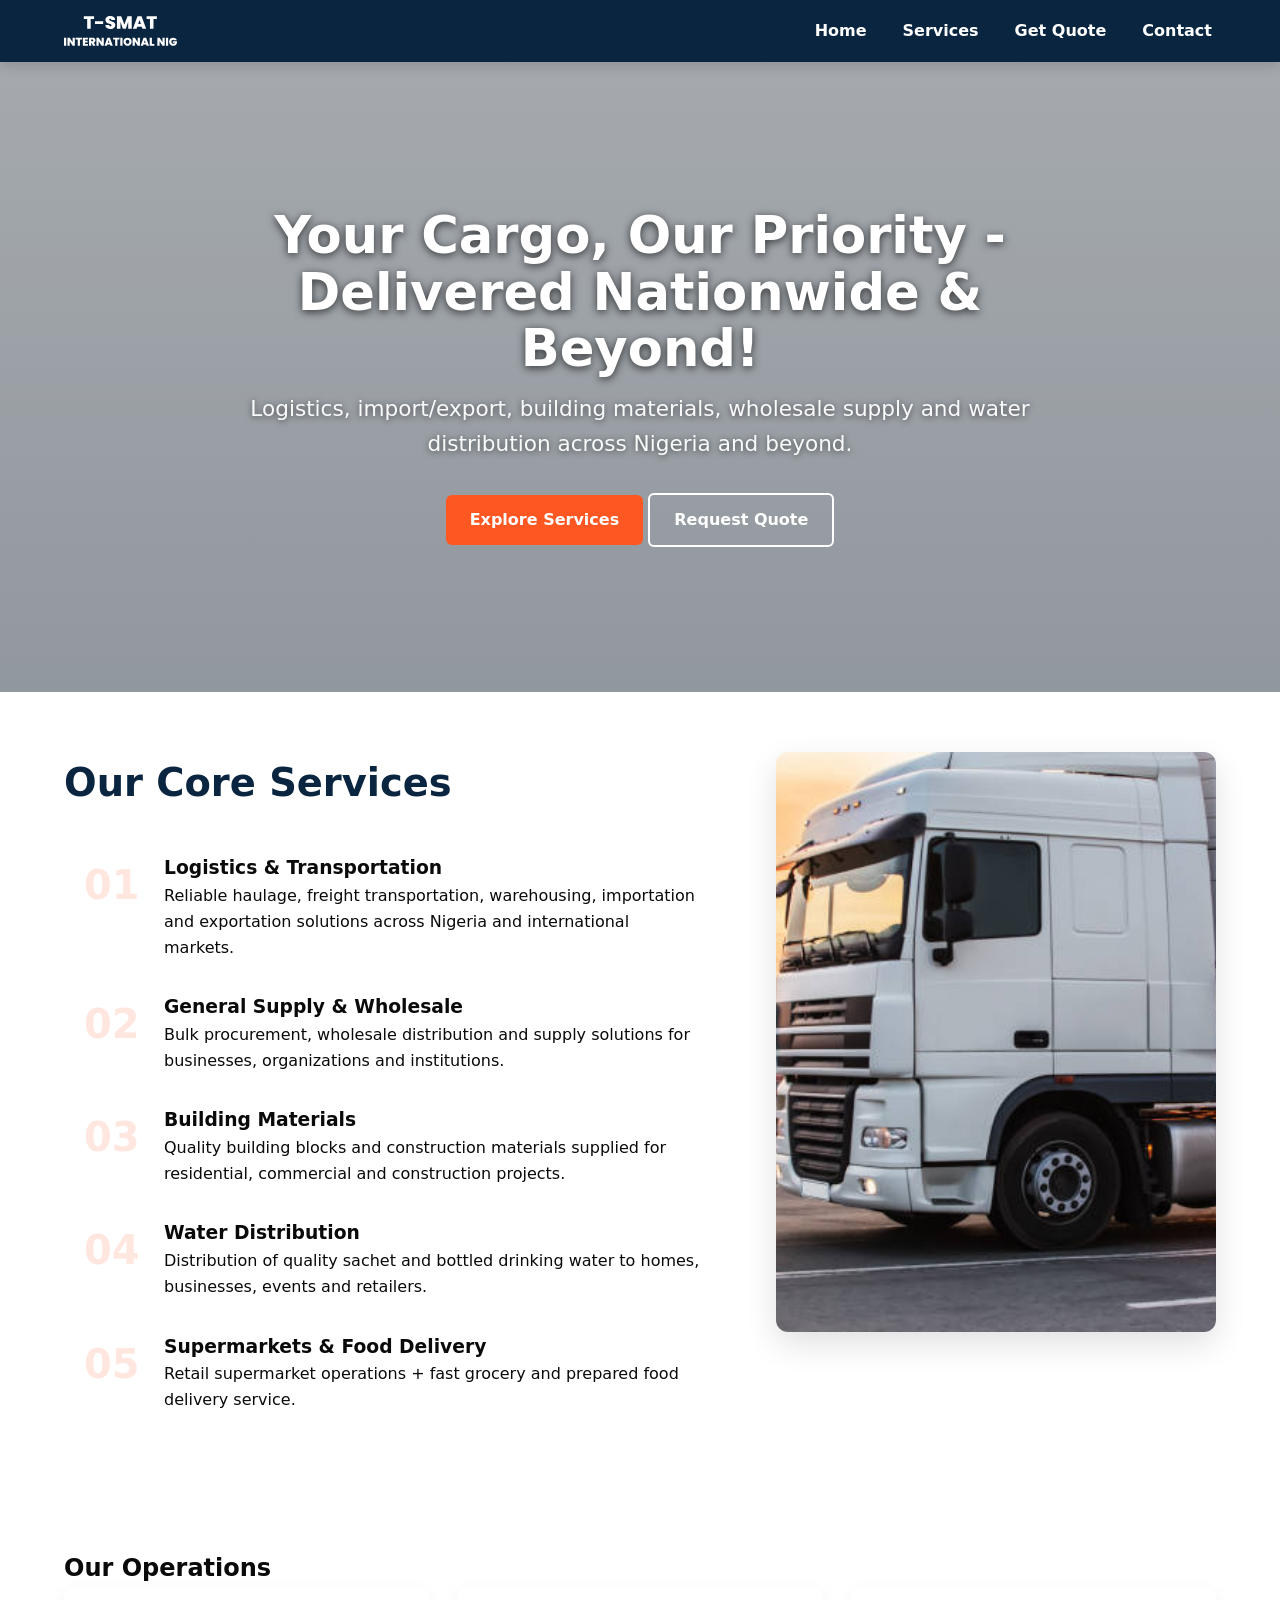
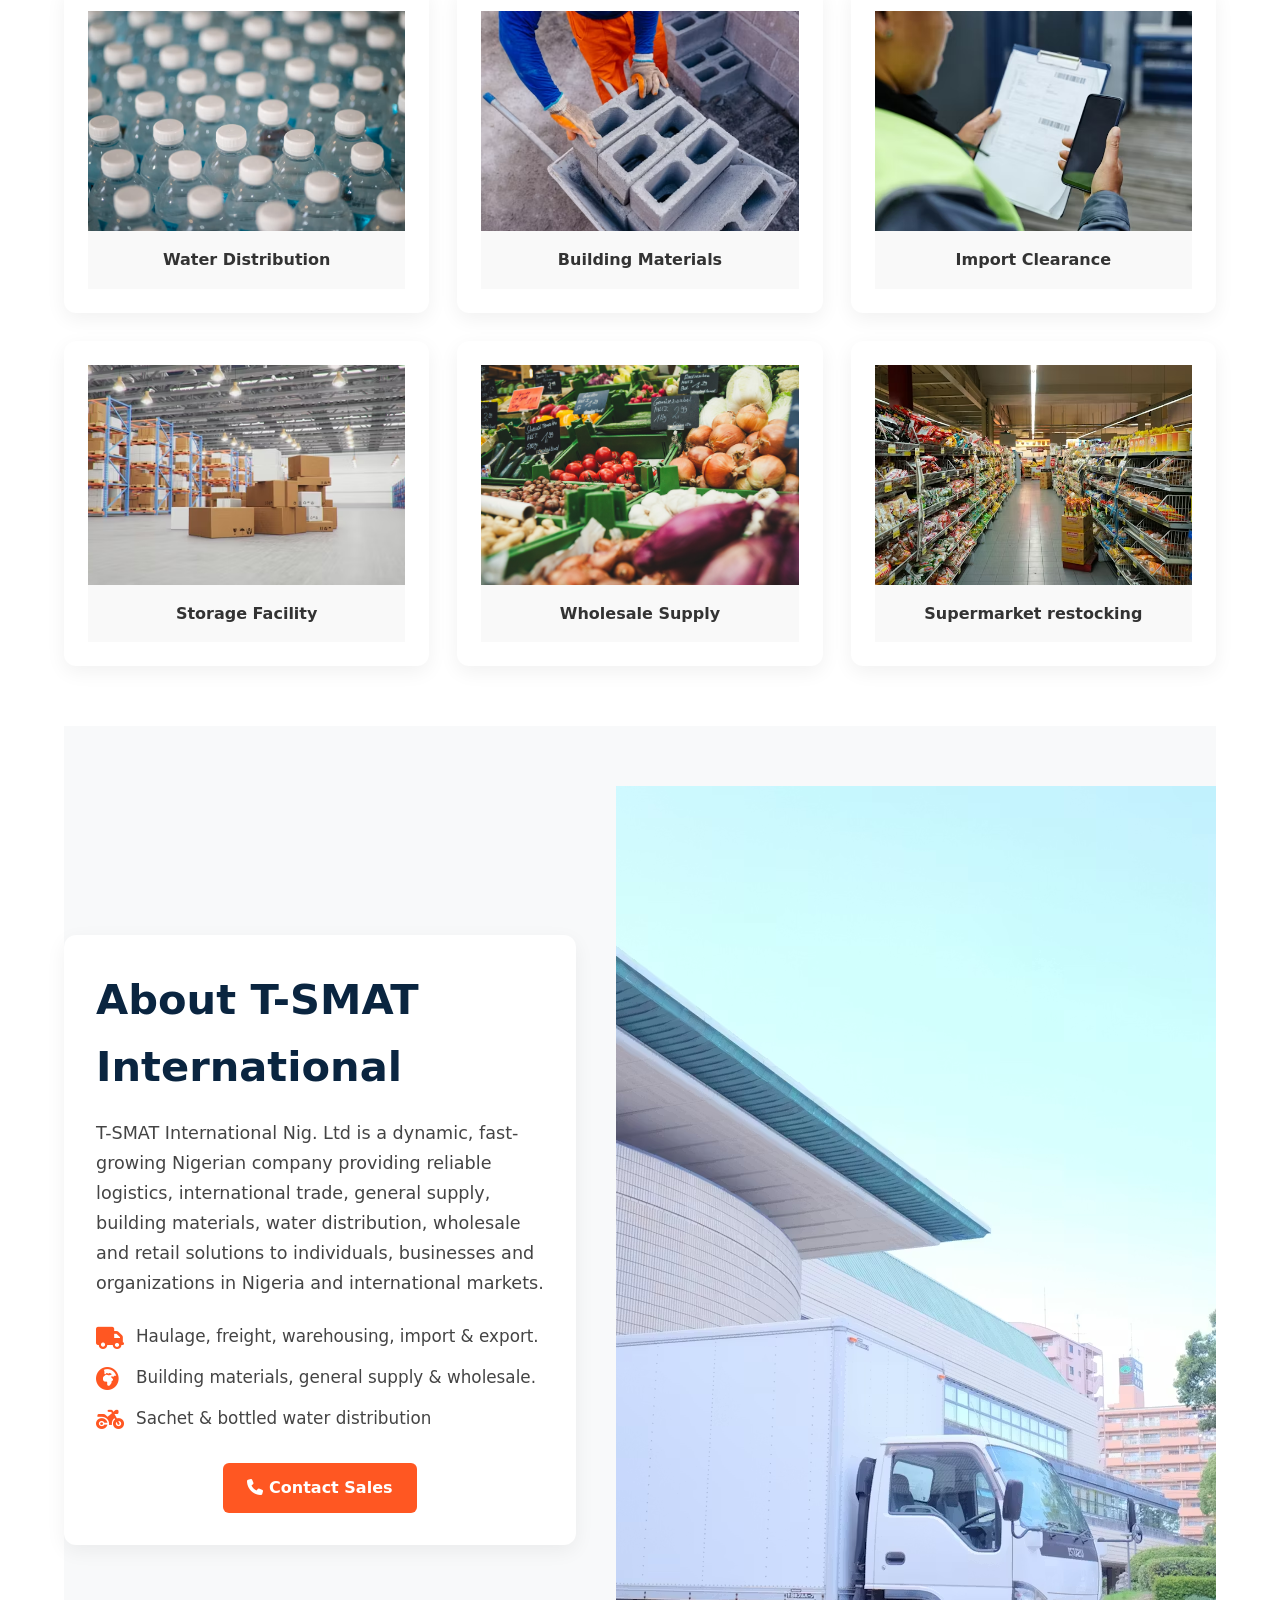
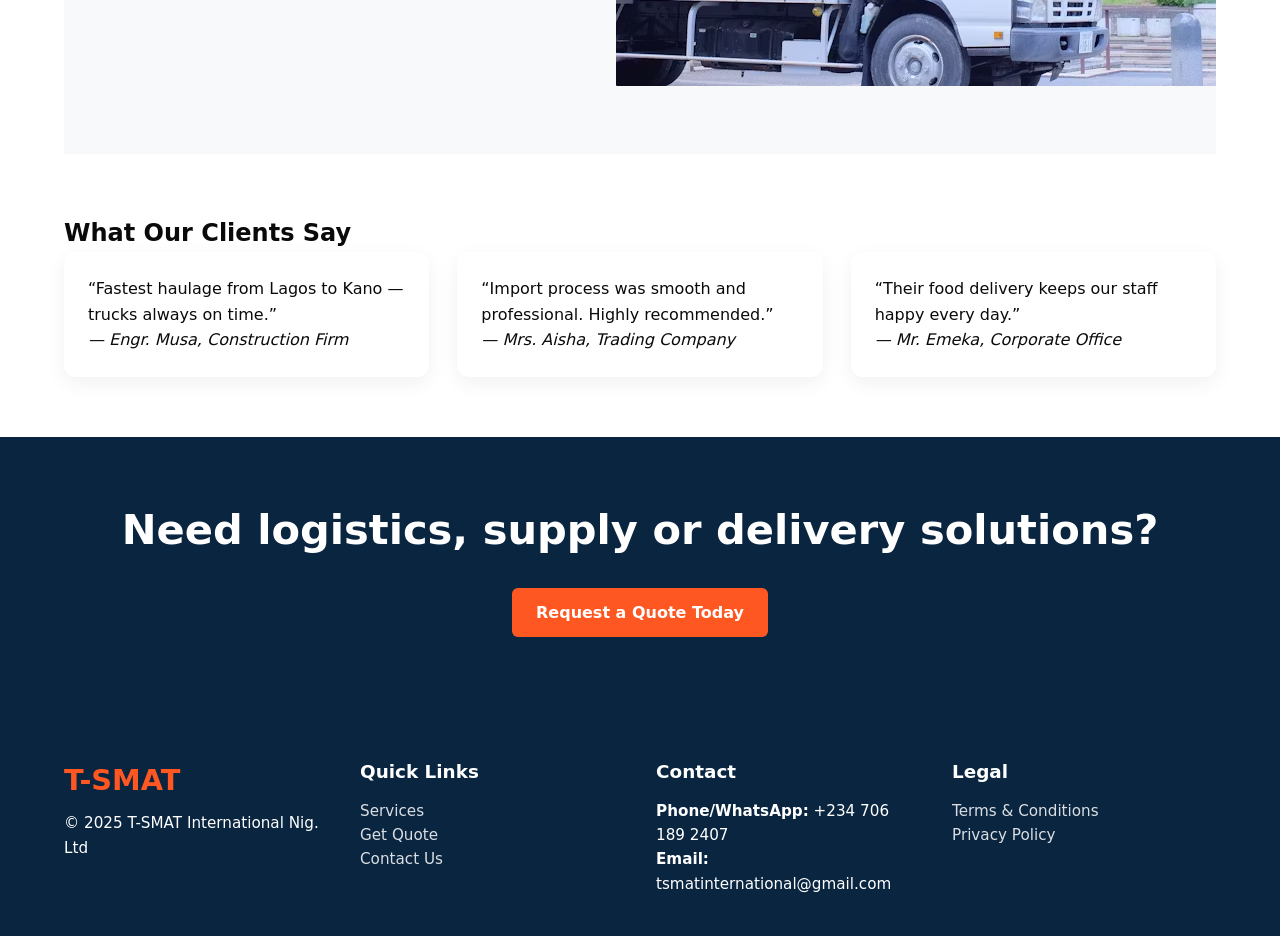
<file: index.html>
<!DOCTYPE html>
<html lang="en">
<head>
  <meta charset="utf-8" />
  <meta name="viewport" content="width=device-width,initial-scale=1" />
  <title>T-SMAT International Nig. Ltd — Reliable Logistics & Trade Solutions</title>
  <link rel="stylesheet" href="style.css" />
</head>
<body>

<header class="site-header">
  <div class="container header-inner">
    <a class="brand" href="index.html"><img src="images/T-SMAT INTERNATIONAL NIG.svg" alt=""></a>
    <button class="hamburger" aria-label="Open menu">☰</button>
    <nav>
      <ul class="nav-links">
        <li><a href="index.html">Home</a></li>
        <li><a href="services.html">Services</a></li>
        <li><a href="quote.html">Get Quote</a></li>
        <li><a href="contact.html">Contact</a></li>
      </ul>
    </nav>
  </div>
</header>

<section class="hero">
  <div class="hero-overlay"></div>
  <div class="hero-inner container">
    <h1>Your Cargo, Our Priority - Delivered Nationwide & Beyond!</h1>
    <p class="lead">Logistics, import/export, building materials, wholesale supply and water distribution across Nigeria and beyond.</p>
    <div class="hero-cta">
      <a class="btn" href="services.html">Explore Services</a>
      <a class="btn btn-outline" href="quote.html">Request Quote</a>
    </div>
  </div>
</section>

<section class="our-services-oyinns container" aria-labelledby="our-services-heading">
  <div class="services-left">
    <h2 id="our-services-heading">Our Core Services</h2>
    <div class="service-list">
      <article class="service-item" data-image="0">
        <div class="service-number">01</div>
        <div class="service-content">
          <h3>Logistics & Transportation</h3>
          <p>Reliable haulage, freight transportation, warehousing, importation and
  exportation solutions across Nigeria and international markets.</p>
        </div>
      </article>
      <article class="service-item" data-image="1">
        <div class="service-number">02</div>
        <div class="service-content">
          <h3>General Supply & Wholesale</h3>
          <p>Bulk procurement, wholesale distribution and supply
            solutions for businesses, organizations and institutions.</p>
        </div>
      </article>
      <article class="service-item" data-image="2">
        <div class="service-number">03</div>
        <div class="service-content">
          <h3>Building Materials</h3>
          <p>Quality building blocks and construction materials supplied
            for residential, commercial and construction projects.</p>
        </div>
      </article>
      <article class="service-item" data-image="3">
        <div class="service-number">04</div>
        <div class="service-content">
          <h3>Water Distribution</h3>
          <p> Distribution of quality sachet and bottled drinking water
            to homes, businesses, events and retailers.</p>
        </div>
      </article>
      <article class="service-item" data-image="4">
        <div class="service-number">05</div>
        <div class="service-content">
          <h3>Supermarkets & Food Delivery</h3>
          <p>Retail supermarket operations + fast grocery and prepared food delivery service.</p>
        </div>
      </article>
    </div>
  </div>

  <aside class="services-right">
    <div class="image-stack" id="serviceImageStack">
      <img src="images/truckonhighway1.jpg" alt="Truck on highway">
      <img src="images/cargo.avif" alt="Cargo at port">
      <img src="images/block.png" alt="Building Materials">
      <img src="images/water.png" alt="Water Distribution">
      <img src="images/goodsinsupermarket.avif" alt="Goods in storage">
    </div>
  </aside>
</section>

<section class="gallery container">
  <h2 class="section-title">Our Operations</h2>
  <div class="scroll-container">
    <div class="grid-3">
      <figure class="card image-card"><img src="images/water.png" alt=""><figcaption>Water Distribution</figcaption></figure>
      <figure class="card image-card"><img src="images/block.png" alt=""><figcaption>Building Materials</figcaption></figure>
      <figure class="card image-card"><img src="images/clearance.avif" alt=""><figcaption>Import Clearance</figcaption></figure>
      <figure class="card image-card"><img src="images/warehouse.avif" alt=""><figcaption>Storage Facility</figcaption></figure>
      <figure class="card image-card"><img src="images/market.jpg" alt=""><figcaption>Wholesale Supply</figcaption></figure>
      <figure class="card image-card"><img src="images/supermarket.avif" alt=""><figcaption>Supermarket restocking</figcaption></figure>
    </div>
  </div>
</section>

<section class="about container">
  <div class="about-grid">
    <div class="about-text card">
      <h2 class="about-sam">About T-SMAT International</h2>
      <p>T-SMAT International Nig. Ltd is a dynamic, fast-growing Nigerian company providing reliable logistics, international trade, general supply, building materials, water distribution, wholesale and retail solutions to individuals, businesses and organizations in Nigeria and international markets.</p>
      <ul class="bullets">
        <li><i class="fas fa-truck"></i> Haulage, freight, warehousing, import & export.</li>
        <li><i class="fas fa-globe-africa"></i> Building materials, general supply & wholesale.</li>
        <li><i class="fas fa-motorcycle"></i> Sachet & bottled water distribution</li>
      </ul>
      <div style="text-align: center;">
        <a class="btn btn-event" href="tel:+2347061892407">
          <i class="fas fa-phone"></i> Contact Sales
        </a>
      </div>
    </div>
    <div class="about-media">
      <img src="images/fleet.jpg" alt="T-SMAT fleet and warehouse operations">
    </div>
  </div>
</section>

<section class="testimonials container">
  <h2 class="section-title">What Our Clients Say</h2>
  <div class="grid-3">
    <blockquote class="testimonial card">
      <p>“Fastest haulage from Lagos to Kano — trucks always on time.”</p>
      <cite>— Engr. Musa, Construction Firm</cite>
    </blockquote>
    <blockquote class="testimonial card">
      <p>“Import process was smooth and professional. Highly recommended.”</p>
      <cite>— Mrs. Aisha, Trading Company</cite>
    </blockquote>
    <blockquote class="testimonial card">
      <p>“Their food delivery keeps our staff happy every day.”</p>
      <cite>— Mr. Emeka, Corporate Office</cite>
    </blockquote>
  </div>
</section>

<section class="big-cta">
  <div class="container">
    <h2 class="readt-to">Need logistics, supply or delivery solutions?</h2>
    <a class="btn btn-hero" href="quote.html">Request a Quote Today</a>
  </div>
</section>

<footer class="footer">
  <div class="container">
    <div class="footer-top">
      <!-- Logo & Copyright -->
      <div class="footer-logo">
        <h2 style="color: var(--accent); margin: 0 0 8px;">T-SMAT</h2>
        <p style="margin: 0; font-size: 0.95rem;">© 2025 T-SMAT International Nig. Ltd</p>
      </div>

      <!-- Quick Links -->
      <div class="footer-links">
        <h3>Quick Links</h3>
        <ul>
          <li><a href="services.html">Services</a></li>
          <li><a href="quote.html">Get Quote</a></li>
          <li><a href="contact.html">Contact Us</a></li>
        </ul>
      </div>

      <!-- Contact -->
      <div class="footer-contact">
        <h3>Contact</h3>
        <p><strong>Phone/WhatsApp:</strong> +234 706 189 2407</p>
        <p><strong>Email:</strong> tsmatinternational@gmail.com</p>
      </div>

      <!-- Legal -->
      <div class="footer-policy">
        <h3>Legal</h3>
        <ul>
          <li><a href="#">Terms & Conditions</a></li>
          <li><a href="#">Privacy Policy</a></li>
        </ul>
      </div>
    </div>
  </div>
</footer>

<link rel="stylesheet" href="https://cdnjs.cloudflare.com/ajax/libs/font-awesome/6.4.0/css/all.min.css">
<script src="script.js"></script>
</body>
</html>
</file>
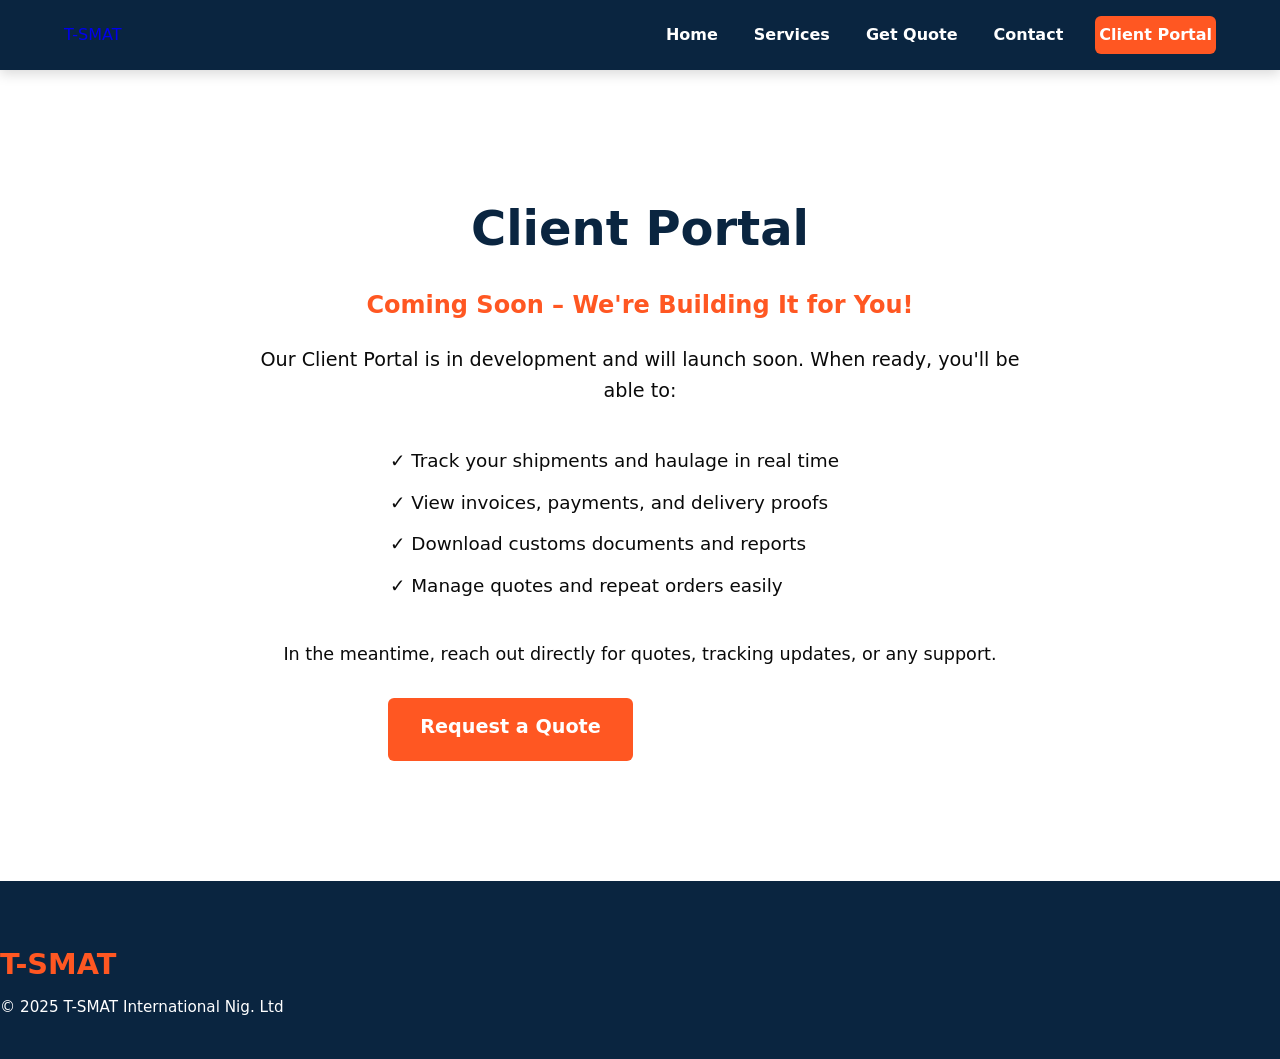
<file: client-portal.html>
<!DOCTYPE html>
<html lang="en">
<head>
  <meta charset="utf-8" />
  <meta name="viewport" content="width=device-width,initial-scale=1" />
  <title>T-SMAT Client Portal — Coming Soon</title>
  <link rel="stylesheet" href="style.css" />
  <script defer src="script.js"></script>
</head>
<body>

<header class="site-header">
  <div class="container header-inner">
    <a class="brand" href="index.html">T-SMAT</a>
    <button class="hamburger" aria-label="Open menu">☰</button>
    <nav>
      <ul class="nav-links">
        <li><a href="index.html">Home</a></li>
        <li><a href="services.html">Services</a></li>
        <li><a href="quote.html">Get Quote</a></li>
        <li><a href="contact.html">Contact</a></li>
        <li><a class="btn btn-login" href="client-portal.html">Client Portal</a></li>
      </ul>
    </nav>
  </div>
</header>

<section class="container" style="padding: 120px 20px; text-align: center; max-width: 800px; margin: 0 auto;">
  <h1 style="font-size: 3rem; color: var(--navy);">Client Portal</h1>
  <h2 style="margin: 20px 0; color: var(--accent);">Coming Soon – We're Building It for You!</h2>
  
  <p style="font-size: 1.2rem; line-height: 1.6; margin-bottom: 40px;">
    Our Client Portal is in development and will launch soon. When ready, you'll be able to:
  </p>
  
  <ul style="list-style: none; padding: 0; font-size: 1.15rem; text-align: left; max-width: 500px; margin: 0 auto 40px;">
    <li style="margin-bottom: 12px;">✓ Track your shipments and haulage in real time</li>
    <li style="margin-bottom: 12px;">✓ View invoices, payments, and delivery proofs</li>
    <li style="margin-bottom: 12px;">✓ Download customs documents and reports</li>
    <li style="margin-bottom: 12px;">✓ Manage quotes and repeat orders easily</li>
  </ul>
  
  <p style="font-size: 1.1rem; margin-bottom: 30px;">
    In the meantime, reach out directly for quotes, tracking updates, or any support.
  </p>
  
  <div style="display: flex; justify-content: center; gap: 20px; flex-wrap: wrap;">
    <a href="quote.html" class="btn btn-event" style="padding: 14px 32px; font-size: 1.2rem;">Request a Quote</a>
    <a href="contact.html" class="btn btn-outline" style="padding: 14px 32px; font-size: 1.2rem;">Contact Us Now</a>
  </div>
</section>

<footer class="footer">
  <!-- Copy your standard footer from index.html here -->
  <div class="footer-top">
    <div class="footer-logo">
      <h2 style="color:#FF5722; margin:0 0 8px;">T-SMAT</h2>
      <p>© 2025 T-SMAT International Nig. Ltd</p>
    </div>
    <!-- Add your footer links, contact, etc. as in your homepage -->
  </div>
</footer>

<link rel="stylesheet" href="https://cdnjs.cloudflare.com/ajax/libs/font-awesome/6.4.0/css/all.min.css">
<script src="script.js"></script>
</body>
</html>
</file>
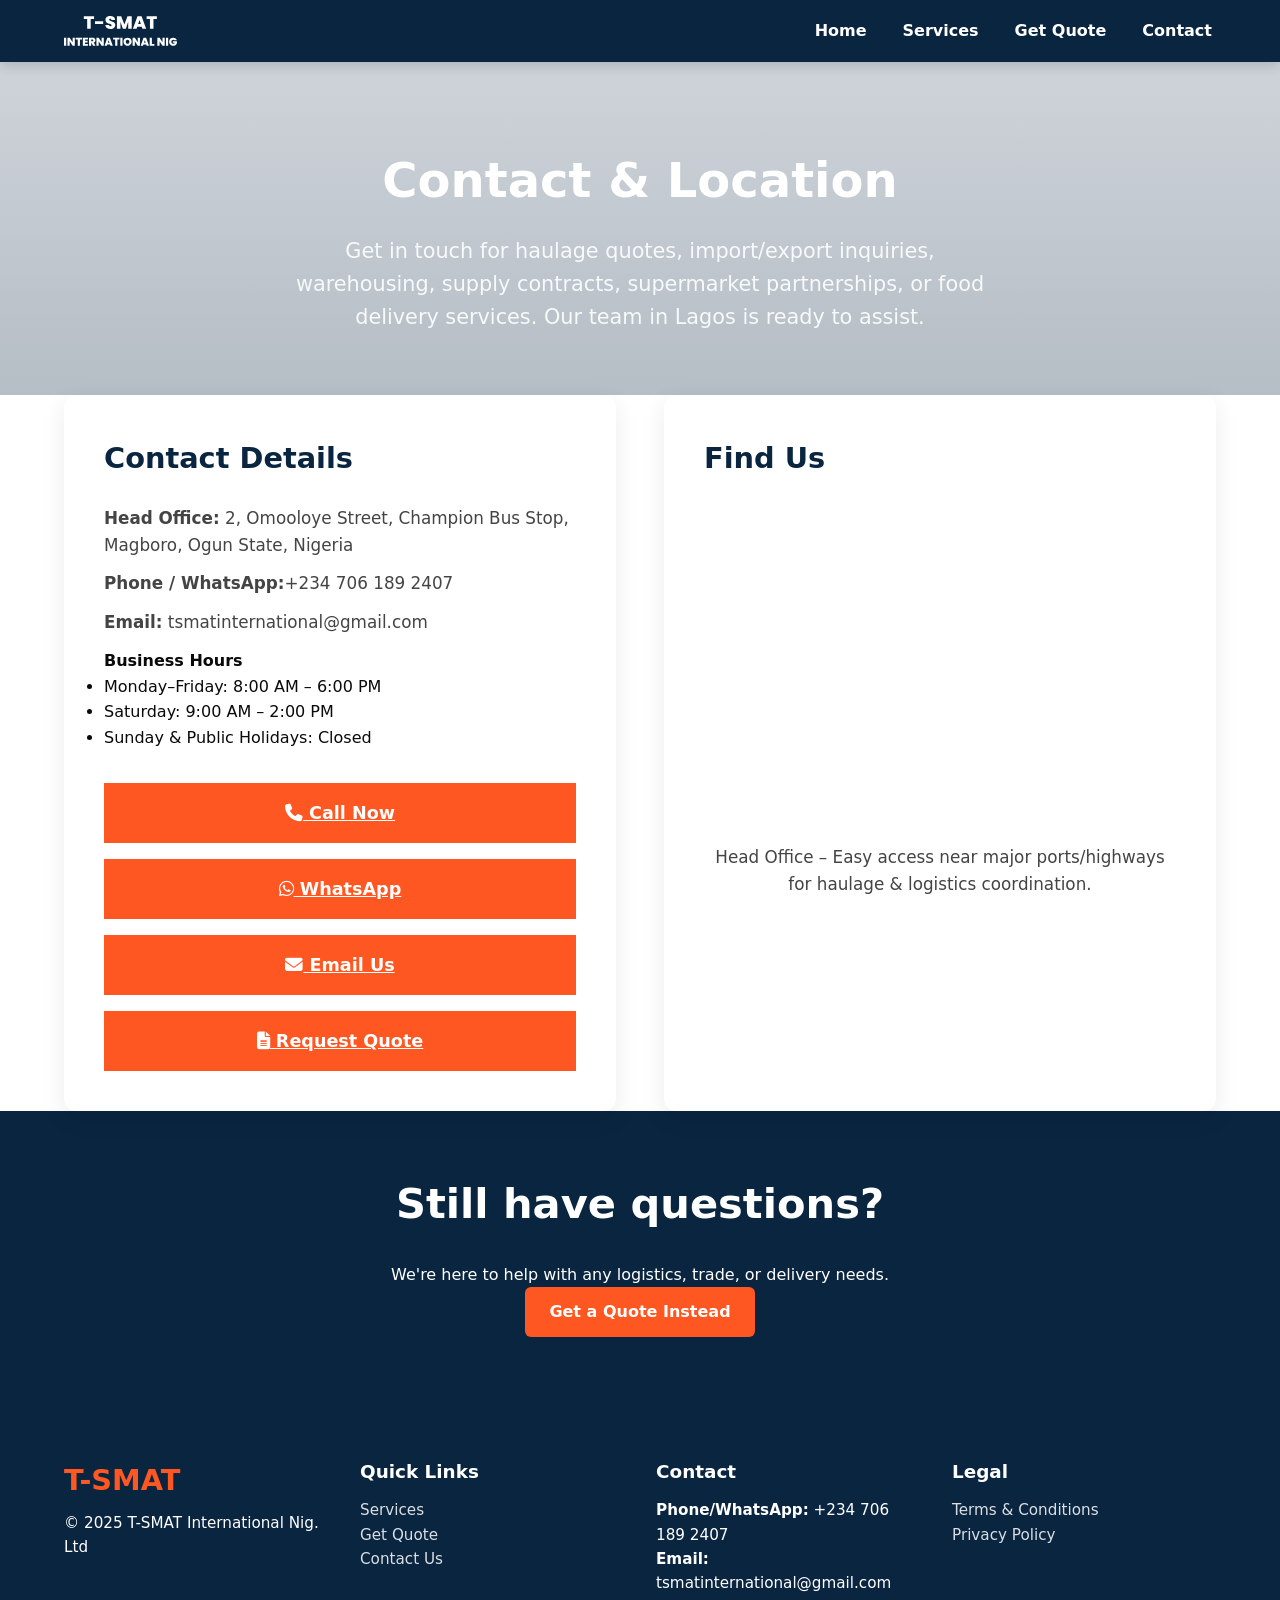
<file: contact.html>
<!DOCTYPE html>
<html lang="en">
<head>
  <meta charset="utf-8" />
  <meta name="viewport" content="width=device-width,initial-scale=1" />
  <title>T-SMAT International — Contact Us</title>
  <link rel="stylesheet" href="style.css" />
</head>
<body>

<header class="site-header">
  <div class="container header-inner">
    <a class="brand" href="index.html"><img src="images/T-SMAT INTERNATIONAL NIG.svg" alt=""></a>
    <button class="hamburger" aria-label="Open menu">☰</button>
    <nav>
      <ul class="nav-links">
        <li><a href="index.html">Home</a></li>
        <li><a href="services.html">Services</a></li>
        <li><a href="quote.html">Get Quote</a></li>
        <li><a href="contact.html">Contact</a></li>
      </ul>
    </nav>
  </div>
</header>

<section class="page-header page-header--dark">
  <div class="container">
    <h1>Contact & Location</h1>
    <p class="lead">Get in touch for haulage quotes, import/export inquiries, warehousing, supply contracts, supermarket partnerships, or food delivery services. Our team in Lagos is ready to assist.</p>
  </div>
</section>

<section class="contact container">
  <div class="contact-grid">
    <!-- Left: Contact Details -->
    <div class="contact-card card">
      <h3>Contact Details</h3>
      <p><strong>Head Office:</strong> 2, Omooloye Street, Champion Bus Stop, Magboro, Ogun State, Nigeria</p>
      <p><strong>Phone / WhatsApp:</strong>+234 706 189 2407</p>
      <p><strong>Email:</strong> tsmatinternational@gmail.com</p>

      <h4>Business Hours</h4>
      <ul class="small-list">
        <li>Monday–Friday: 8:00 AM – 6:00 PM</li>
        <li>Saturday: 9:00 AM – 2:00 PM</li>
        <li>Sunday & Public Holidays: Closed</li>
      </ul>

      <!-- Quick Actions -->
      <div class="contact-actions">
        <a href="tel:+2347061892407" class="btn-hero"><i class="fas fa-phone"></i> Call Now</a>
        <a href="https://wa.me/2347061892407" target="_blank" class="btn-hero"><i class="fab fa-whatsapp"></i> WhatsApp</a>
        <a href="mailto:tsmatinternational@gmail.com" class="btn-hero"><i class="fas fa-envelope"></i> Email Us</a>
        <a href="quote.html" class="btn-hero"><i class="fas fa-file-alt"></i> Request Quote</a>
      </div>
    </div>

    <!-- Right: Map / Location -->
    <div class="contact-card card">
      <h3>Find Us</h3>
      <div class="map-placeholder">
        <!-- Replace with real Google Maps embed code -->
        <!-- Example: Go to Google Maps → Share → Embed a map → Copy iframe code -->
        <iframe src="https://www.google.com/maps/embed?pb=!1m18!1m12!1m3!1d3964.XXXX!2d3.XXXX!3d6.XXXX!2m3!1f0!2f0!3f0!3m2!1i1024!2i768!4f13.1!3m3!1m2!1s0x0%3A0x0!2zNsKwXX'XX'XX%22TiAzwrBXXCXXXX!5e0!3m2!1sen!2sng!4vXXXXXXXXXXXX!5m2!1sen!2sng" width="100%" height="320" style="border:0;" allowfullscreen="" loading="lazy" referrerpolicy="no-referrer-when-downgrade"></iframe>
        <!-- Or keep as placeholder if no embed yet: -->
        <!-- [Google Maps Embed - Head Office Location] -->
      </div>
      <p style="margin-top: 12px; text-align: center;">Head Office – Easy access near major ports/highways for haulage & logistics coordination.</p>
    </div>
  </div>
</section>

<!-- Optional: Extra CTA or FAQ snippet -->
<section class="big-cta">
  <div class="container">
    <h2 class="readt-to">Still have questions?</h2>
    <p>We're here to help with any logistics, trade, or delivery needs.</p>
    <a class="btn btn-hero" href="quote.html">Get a Quote Instead</a>
  </div>
</section>

<footer class="footer">
  <div class="container">
    <div class="footer-top">
      <!-- Logo & Copyright -->
      <div class="footer-logo">
        <h2 style="color: var(--accent); margin: 0 0 8px;">T-SMAT</h2>
        <p style="margin: 0; font-size: 0.95rem;">© 2025 T-SMAT International Nig. Ltd</p>
      </div>

      <!-- Quick Links -->
      <div class="footer-links">
        <h3>Quick Links</h3>
        <ul>
          <li><a href="services.html">Services</a></li>
          <li><a href="quote.html">Get Quote</a></li>
          <li><a href="contact.html">Contact Us</a></li>
        </ul>
      </div>

      <!-- Contact -->
      <div class="footer-contact">
        <h3>Contact</h3>
        <p><strong>Phone/WhatsApp:</strong> +234 706 189 2407</p>
        <p><strong>Email:</strong> tsmatinternational@gmail.com</p>
      </div>

      <!-- Legal -->
      <div class="footer-policy">
        <h3>Legal</h3>
        <ul>
          <li><a href="#">Terms & Conditions</a></li>
          <li><a href="#">Privacy Policy</a></li>
        </ul>
      </div>
    </div>
  </div>
</footer>

<link rel="stylesheet" href="https://cdnjs.cloudflare.com/ajax/libs/font-awesome/6.4.0/css/all.min.css">
<script src="script.js"></script>
</body>
</html>
</file>
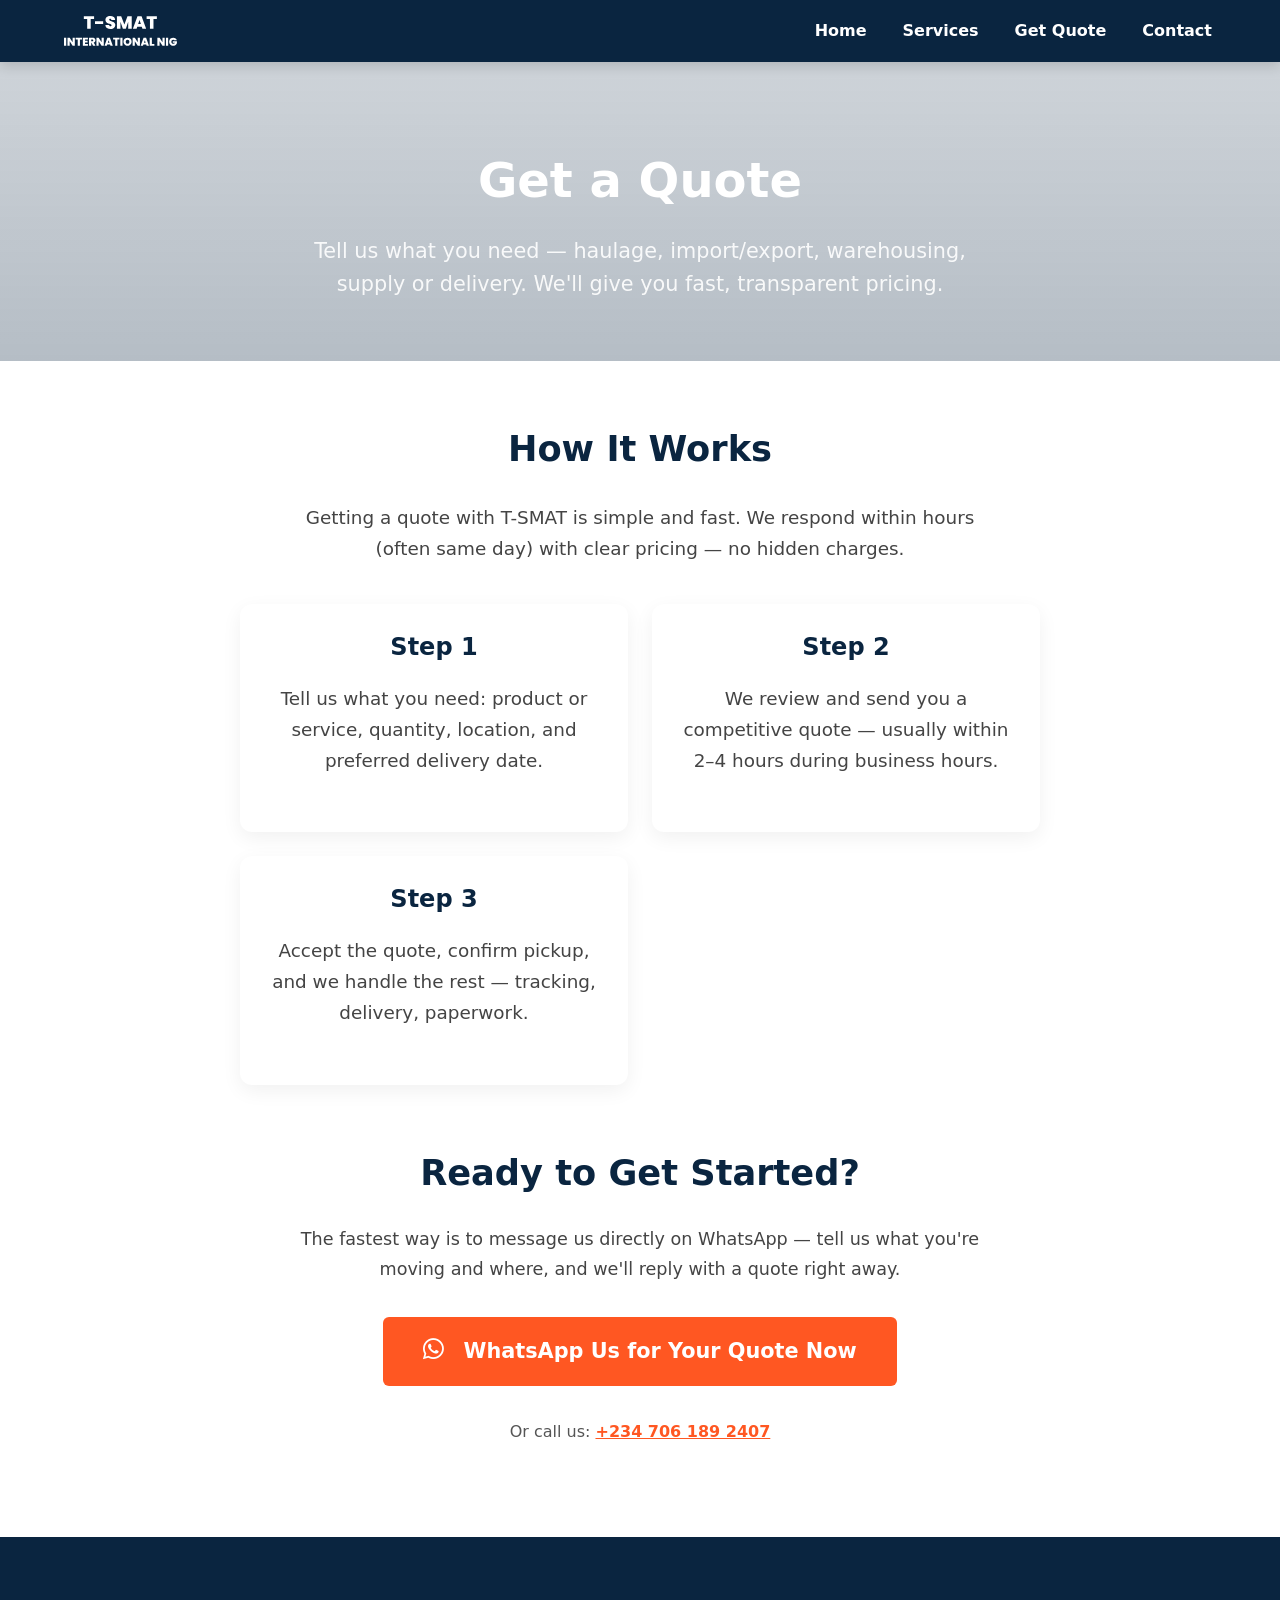
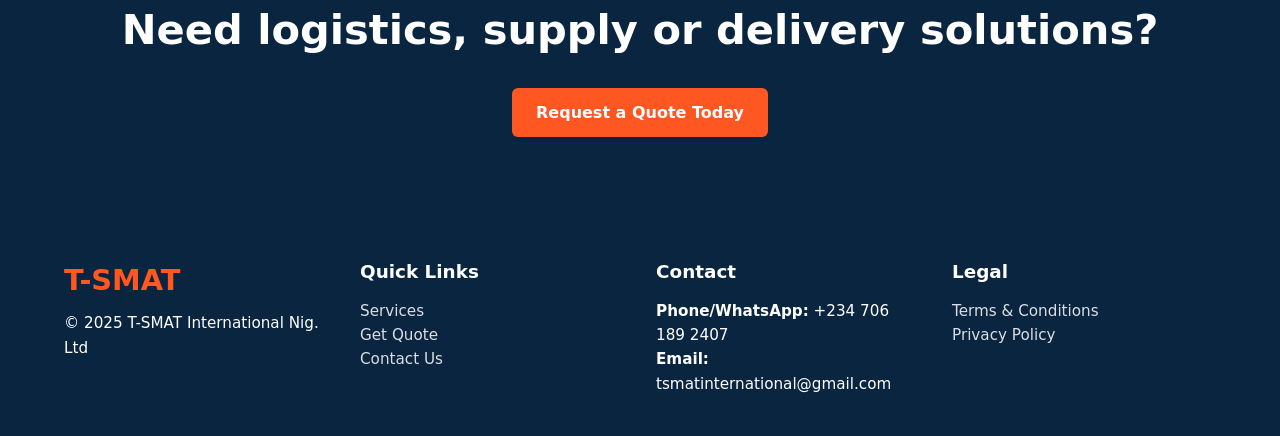
<file: quote.html>
<!DOCTYPE html>
<html lang="en">
<head>
  <meta charset="utf-8" />
  <meta name="viewport" content="width=device-width,initial-scale=1" />
  <title>T-SMAT International — Get a Quote</title>
  <link rel="stylesheet" href="style.css" />
</head>
<body>

<header class="site-header">
  <div class="container header-inner">
    <a class="brand" href="index.html"><img src="images/T-SMAT INTERNATIONAL NIG.svg" alt=""></a>
    <button class="hamburger" aria-label="Open menu">☰</button>
    <nav>
      <ul class="nav-links">
        <li><a href="index.html">Home</a></li>
        <li><a href="services.html">Services</a></li>
        <li><a href="quote.html">Get Quote</a></li>
        <li><a href="contact.html">Contact</a></li>
      </ul>
    </nav>
  </div>
</header>

<section class="page-header page-header--dark">
  <div class="container">
    <h1>Get a Quote</h1>
    <p class="lead">Tell us what you need — haulage, import/export, warehousing, supply or delivery. We'll give you fast, transparent pricing.</p>
  </div>
</section>

<section class="quote-info container" style="padding: 60px 0;">
  <div style="max-width: 800px; margin: 0 auto; text-align: center;">
    <h2 style="font-size: 2.2rem; color: var(--navy); margin-bottom: 1.5rem;">How It Works</h2>
    
    <p style="font-size: 1.15rem; line-height: 1.7; margin-bottom: 2rem;">
      Getting a quote with T-SMAT is simple and fast. We respond within hours (often same day) with clear pricing — no hidden charges.
    </p>

    <div style="display: grid; grid-template-columns: repeat(auto-fit, minmax(260px, 1fr)); gap: 24px; margin: 40px 0;">
      <div class="card" style="padding: 24px;">
        <h3>Step 1</h3>
        <p>Tell us what you need: product or service, quantity, location, and preferred delivery date.</p>
      </div>
      <div class="card" style="padding: 24px;">
        <h3>Step 2</h3>
        <p>We review and send you a competitive quote — usually within 2–4 hours during business hours.</p>
      </div>
      <div class="card" style="padding: 24px;">
        <h3>Step 3</h3>
        <p>Accept the quote, confirm pickup, and we handle the rest — tracking, delivery, paperwork.</p>
      </div>
    </div>

    <h2 style="font-size: 2.2rem; color: var(--navy); margin: 60px 0 1.5rem;">Ready to Get Started?</h2>
    
    <p style="font-size: 1.1rem; margin-bottom: 32px;">
      The fastest way is to message us directly on WhatsApp — tell us what you're moving and where, and we'll reply with a quote right away.
    </p>

    <a href="https://wa.me/+2347061892407?text=Hello%20T-SMAT%2C%20I%20need%20a%20quote%20for%20my%20cargo..." 
       class="btn btn-whatsapp btn-large" style="font-size: 1.3rem; padding: 18px 40px;">
      <i class="fab fa-whatsapp" style="margin-right: 12px; font-size: 1.5rem;"></i>
      WhatsApp Us for Your Quote Now
    </a>

    <p style="margin-top: 32px; font-size: 1rem; color: #555;">
      Or call us: <a href="tel:+2347061892407" style="color: var(--accent); font-weight: 600;">+234 706 189 2407</a>
    </p>
  </div>
</section>


<section class="big-cta">
  <div class="container">
    <h2 class="readt-to">Need logistics, supply or delivery solutions?</h2>
    <a class="btn btn-hero" href="quote.html">Request a Quote Today</a>
  </div>
</section>

<footer class="footer">
  <div class="container">
    <div class="footer-top">
      <!-- Logo & Copyright -->
      <div class="footer-logo">
        <h2 style="color: var(--accent); margin: 0 0 8px;">T-SMAT</h2>
        <p style="margin: 0; font-size: 0.95rem;">© 2025 T-SMAT International Nig. Ltd</p>
      </div>

      <!-- Quick Links -->
      <div class="footer-links">
        <h3>Quick Links</h3>
        <ul>
          <li><a href="services.html">Services</a></li>
          <li><a href="quote.html">Get Quote</a></li>
          <li><a href="contact.html">Contact Us</a></li>
        </ul>
      </div>

      <!-- Contact -->
      <div class="footer-contact">
        <h3>Contact</h3>
        <p><strong>Phone/WhatsApp:</strong> +234 706 189 2407</p>
        <p><strong>Email:</strong> tsmatinternational@gmail.com</p>
      </div>

      <!-- Legal -->
      <div class="footer-policy">
        <h3>Legal</h3>
        <ul>
          <li><a href="#">Terms & Conditions</a></li>
          <li><a href="#">Privacy Policy</a></li>
        </ul>
      </div>
    </div>
  </div>
</footer>



<link rel="stylesheet" href="https://cdnjs.cloudflare.com/ajax/libs/font-awesome/6.4.0/css/all.min.css">
<script src="script.js"></script>
</body>
</html>
</file>
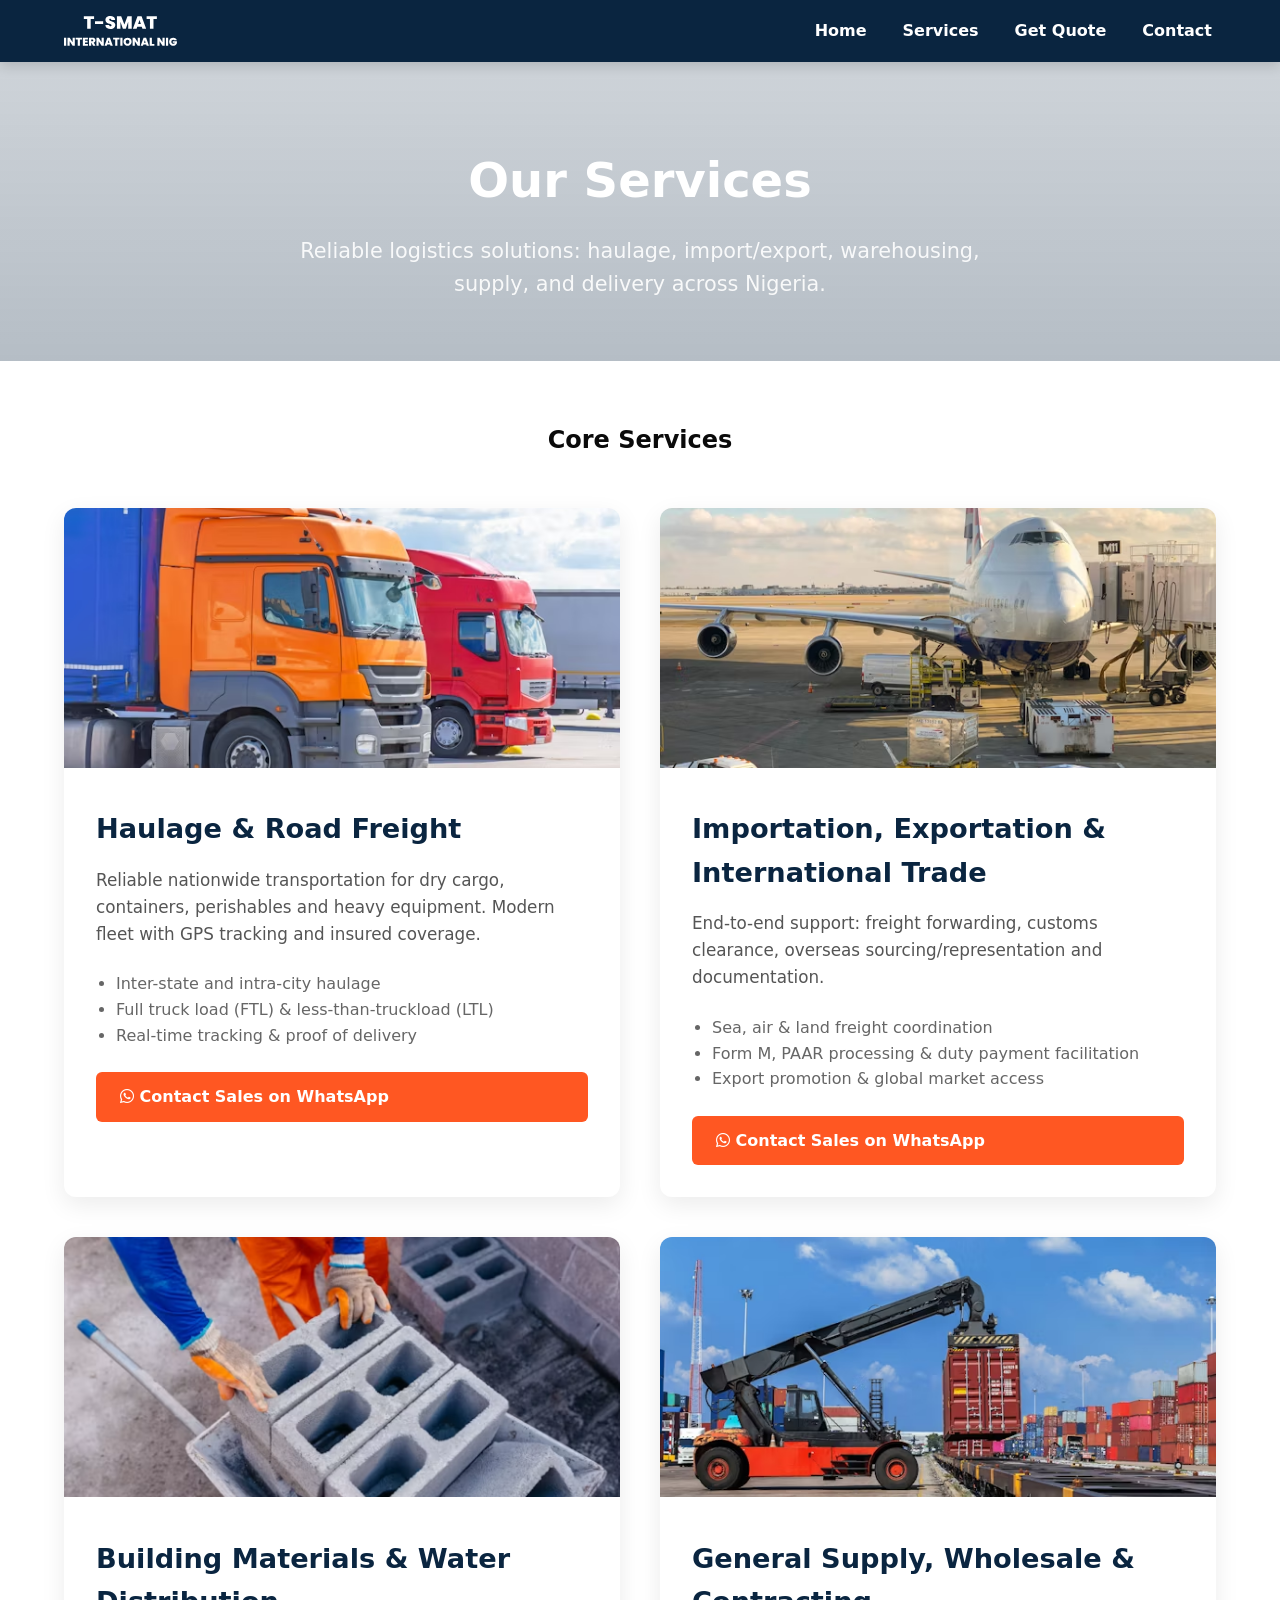
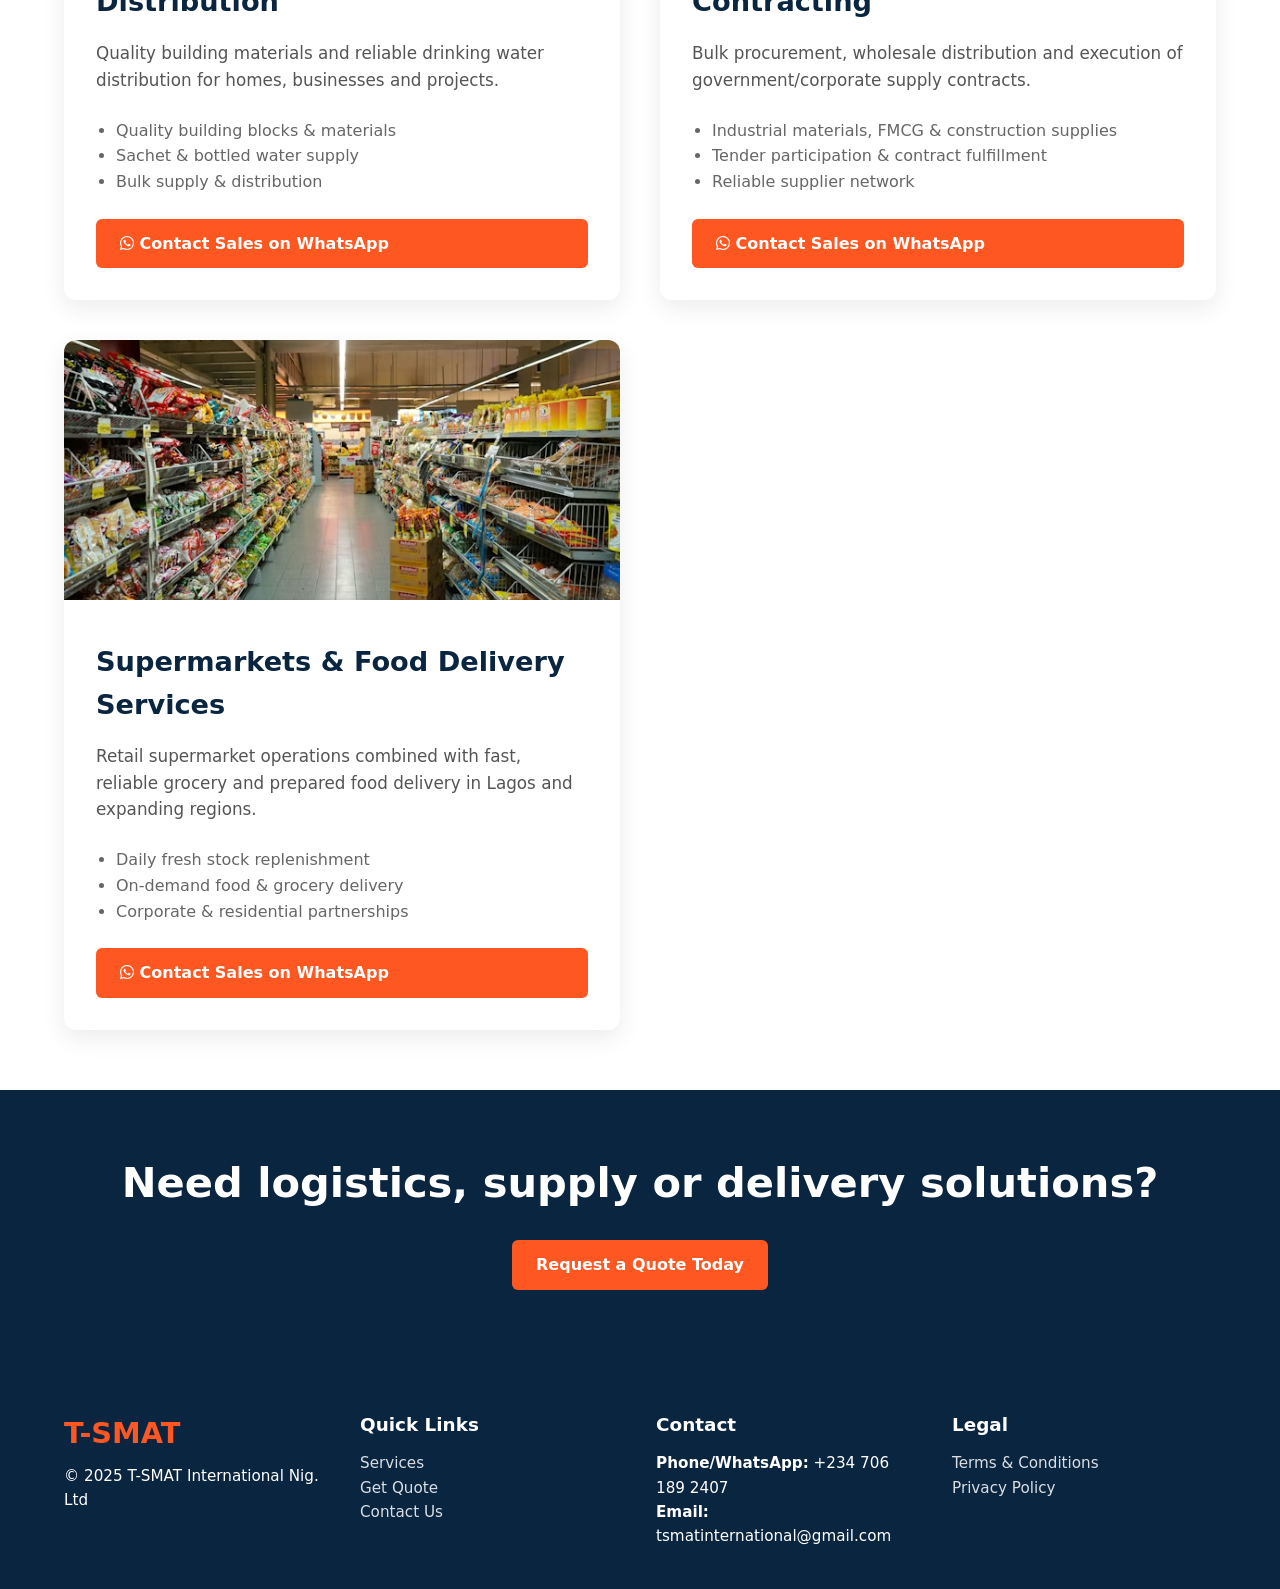
<file: services.html>
<!DOCTYPE html>
<html lang="en">
<head>
  <meta charset="utf-8" />
  <meta name="viewport" content="width=device-width,initial-scale=1" />
  <title>T-SMAT International — Our Services</title>
  <link rel="stylesheet" href="style.css" />
</head>
<body>

<header class="site-header">
  <div class="container header-inner">
    <a class="brand" href="index.html"><img src="images/T-SMAT INTERNATIONAL NIG.svg" alt=""></a>
    <button class="hamburger" aria-label="Open menu">☰</button>
    <nav>
      <ul class="nav-links">
        <li><a href="index.html">Home</a></li>
        <li><a href="services.html">Services</a></li>
        <li><a href="quote.html">Get Quote</a></li>
        <li><a href="contact.html">Contact</a></li>
      </ul>
    </nav>
  </div>
</header>

<section class="page-header page-header--dark">
  <div class="container">
    <h1>Our Services</h1>
    <p class="lead">Reliable logistics solutions: haulage, import/export, warehousing, supply, and delivery across Nigeria.</p>
  </div>
</section>

<section class="services container" style="padding: 60px 0;">
  <h2 class="section-title">Core Services</h2>

  <div class="grid-2 service-list">
    <article class="service-card large">
      <img src="images/haulage.avif" alt="Haulage trucks">
      <div class="card-body">
        <h3>Haulage & Road Freight</h3>
        <p>Reliable nationwide transportation for dry cargo, containers, perishables and heavy equipment. Modern fleet with GPS tracking and insured coverage.</p>
        <ul class="small-list">
          <li>Inter-state and intra-city haulage</li>
          <li>Full truck load (FTL) & less-than-truckload (LTL)</li>
          <li>Real-time tracking & proof of delivery</li>
        </ul>
        <a class="btn btn-whatsapp" href="https://wa.me/+2347061892407?text=Hi%20T-SMAT%2C%20I%20need%20haulage%20services...">
          <i class="fab fa-whatsapp"></i> Contact Sales on WhatsApp
        </a>
      </div>
    </article>

    <article class="service-card large">
      <img src="images/international.avif" alt="Cargo ship and containers">
      <div class="card-body">
        <h3>Importation, Exportation & International Trade</h3>
        <p>End-to-end support: freight forwarding, customs clearance, overseas sourcing/representation and documentation.</p>
        <ul class="small-list">
          <li>Sea, air & land freight coordination</li>
          <li>Form M, PAAR processing & duty payment facilitation</li>
          <li>Export promotion & global market access</li>
        </ul>
        <a class="btn btn-whatsapp" href="https://wa.me/+2347061892407?text=Hi%20T-SMAT%2C%20I%20need%20import/export%20help...">
          <i class="fab fa-whatsapp"></i> Contact Sales on WhatsApp
        </a>
      </div>
    </article>

    <article class="service-card large">
      <img src="images/block.png" alt="Building Materials">
      <div class="card-body">
       <h3>Building Materials & Water Distribution</h3>
        <p>Quality building materials and reliable drinking water distribution for homes, businesses and projects.</p>
        <ul class="small-list">
          <li>Quality building blocks & materials</li>
          <li>Sachet & bottled water supply</li>
          <li>Bulk supply & distribution</li>
        </ul>
        <a class="btn btn-whatsapp" href="https://wa.me/+2347061892407?text=Hi%20T-SMAT%2C%20I%20need%20warehousing...">
          <i class="fab fa-whatsapp"></i> Contact Sales on WhatsApp
        </a>
      </div>
    </article>

    <article class="service-card large">
      <img src="images/cargo.avif" alt="Bulk goods supply">
      <div class="card-body">
        <h3>General Supply, Wholesale & Contracting</h3>
        <p>Bulk procurement, wholesale distribution and execution of government/corporate supply contracts.</p>
        <ul class="small-list">
          <li>Industrial materials, FMCG & construction supplies</li>
          <li>Tender participation & contract fulfillment</li>
          <li>Reliable supplier network</li>
        </ul>
        <a class="btn btn-whatsapp" href="https://wa.me/+2347061892407?text=Hi%20T-SMAT%2C%20I%20need%20supply%20services...">
          <i class="fab fa-whatsapp"></i> Contact Sales on WhatsApp
        </a>
      </div>
    </article>

    <article class="service-card large">
      <img src="images/supermarket.avif" alt="Supermarket & delivery">
      <div class="card-body">
        <h3>Supermarkets & Food Delivery Services</h3>
        <p>Retail supermarket operations combined with fast, reliable grocery and prepared food delivery in Lagos and expanding regions.</p>
        <ul class="small-list">
          <li>Daily fresh stock replenishment</li>
          <li>On-demand food & grocery delivery</li>
          <li>Corporate & residential partnerships</li>
        </ul>
        <a class="btn btn-whatsapp" href="https://wa.me/+2347061892407?text=Hi%20T-SMAT%2C%20I%20need%20delivery%20services...">
          <i class="fab fa-whatsapp"></i> Contact Sales on WhatsApp
        </a>
      </div>
    </article>
  </div>
</section>


<section class="big-cta">
  <div class="container">
    <h2 class="readt-to">Need logistics, supply or delivery solutions?</h2>
    <a class="btn btn-hero" href="quote.html">Request a Quote Today</a>
  </div>
</section>

<footer class="footer">
  <div class="container">
    <div class="footer-top">
      <!-- Logo & Copyright -->
      <div class="footer-logo">
        <h2 style="color: var(--accent); margin: 0 0 8px;">T-SMAT</h2>
        <p style="margin: 0; font-size: 0.95rem;">© 2025 T-SMAT International Nig. Ltd</p>
      </div>

      <!-- Quick Links -->
      <div class="footer-links">
        <h3>Quick Links</h3>
        <ul>
          <li><a href="services.html">Services</a></li>
          <li><a href="quote.html">Get Quote</a></li>
          <li><a href="contact.html">Contact Us</a></li>
        </ul>
      </div>

      <!-- Contact -->
      <div class="footer-contact">
        <h3>Contact</h3>
        <p><strong>Phone/WhatsApp:</strong> +234 706 189 2407</p>
        <p><strong>Email:</strong> tsmatinternational@gmail.com</p>
      </div>

      <!-- Legal -->
      <div class="footer-policy">
        <h3>Legal</h3>
        <ul>
          <li><a href="#">Terms & Conditions</a></li>
          <li><a href="#">Privacy Policy</a></li>
        </ul>
      </div>
    </div>
  </div>
</footer>



<link rel="stylesheet" href="https://cdnjs.cloudflare.com/ajax/libs/font-awesome/6.4.0/css/all.min.css">
<script src="script.js"></script>
</body>
</html>
</file>
<file: style.css>
/* === Base / Layout === */
:root {
  --bg: #ffffff;
  --text: #0a0a0a;
  --muted: #555555;
  --black: #000000;
  --white: #ffffff;
  --navy: #0a2540;
  --accent: #ff5722;     /* vibrant orange – main brand color */
  --accent-dark: #e64a19; /* hover/darker orange */
}

* {
  box-sizing: border-box;
  margin: 0;
  padding: 0;
}

html, body {
  height: 100%;
}

body {
  font-family: Inter, system-ui, -apple-system, "Segoe UI", Roboto, "Helvetica Neue", Arial, sans-serif;
  color: var(--text);
  background: var(--bg);
  -webkit-font-smoothing: antialiased;
  -moz-osx-font-smoothing: grayscale;
  line-height: 1.6;
}

/* Container */
.container {
  width: 90%;
  max-width: 1240px;
  margin: 0 auto;
}

/* Header */
.site-header {
  background: var(--navy);
  color: var(--white);
  position: sticky;
  top: 0;
  z-index: 1000;
  box-shadow: 0 4px 12px rgba(0,0,0,0.15);
}

.header-inner {
  display: flex;
  align-items: center;
  justify-content: space-between;
  padding: 16px 0;
}

/* Brand / Logo (now using image instead of text) */
.brand {
  display: block;
  text-decoration: none;
  line-height: 1; /* Remove any extra vertical space */
}

/* Logo image styling */
.brand img {
  display: block;
  height: 30px;              /* Main desktop height — adjust this to your preference */
  width: auto;               /* Keeps aspect ratio */
  max-width: 220px;          /* Prevents it from becoming too wide on large screens */
  object-fit: contain;       /* Ensures the whole logo is visible */
  transition: transform 0.3s ease;
}

/* Hover effect (optional but looks nice) */
.brand:hover img {
  transform: scale(1.05);
}

nav {
  display: flex;
  align-items: center;
}

.nav-links {
  list-style: none;
  display: flex;
  gap: 28px;
  align-items: center;
  margin: 0;
}

.nav-links a {
  color: var(--white);
  text-decoration: none;
  font-weight: 600;
  padding: 6px 4px;
  transition: all 0.2s ease;
}

.nav-links a:hover,
.nav-links a.active {
  color: var(--accent);
}

/* Hamburger (mobile) */
.hamburger {
  display: none;
  background: none;
  border: none;
  color: var(--white);
  font-size: 2rem;
  cursor: pointer;
}

/* Buttons */
.btn {
  display: inline-block;
  padding: 12px 24px;
  border-radius: 6px;
  background: var(--accent);
  color: white;
  font-weight: 700;
  text-decoration: none;
  transition: all 0.25s ease;
}

.btn:hover {
  background: var(--accent-dark);
  transform: translateY(-2px);
}

.btn-outline {
  background: transparent;
  color: white;
  border: 2px solid white;
}

.btn-outline:hover {
  background: rgba(255,255,255,0.15);
}

.btn-event,
.btn-hero {
  background: var(--accent);
  color: white;
  font-weight: 700;
}

.btn-event:hover,
.btn-hero:hover {
  background: var(--accent-dark);
}

/* HERO */
.hero {
  min-height: 70vh;
  display: flex;
  align-items: center;
  position: relative;
  background: linear-gradient(rgba(10,37,64,0.20), rgba(10,37,64,0.30)),
              url('https://plus.unsplash.com/premium_photo-1682129654490-433a048f73cf?w=1600&auto=format&fit=crop&q=80') center/cover no-repeat;
  color: white;
}

.hero-overlay {
  position: absolute;
  inset: 0;
  background: rgba(0, 0, 0, 0.20);
  z-index: 1;
}

.hero-inner {
  position: relative;
  z-index: 2;
  text-align: center;
  max-width: 900px;
  padding: 40px 20px;
}

.hero h1 {
  font-size: 3.2rem;
  margin-bottom: 1rem;
  line-height: 1.1;
  text-shadow: 0 2px 8px rgba(0,0,0,0.7);
}

.hero .lead {
  font-size: 1.35rem;
  margin-bottom: 2rem;
  opacity: 0.95;
  text-shadow: 0 1px 6px rgba(0,0,0,0.6);
}

/* Page Header */
.page-header {
  background: linear-gradient(rgba(10,37,64,0.20), rgba(10,37,64,0.30)),
              url('https://plus.unsplash.com/premium_photo-1661409562732-aa3b5e6ecad1?w=600&auto=format&fit=crop&q=60&ixlib=rb-4.1.0&ixid=M3wxMjA3fDB8MHxwaG90by1yZWxhdGVkfDUzfHx8ZW58MHx8fHx8') center/cover no-repeat;

  color: white;
  padding: 80px 0 60px;
  text-align: center;
}

.page-header h1 {
  font-size: 3rem;
  margin-bottom: 1rem;
}

.page-header .lead {
  font-size: 1.3rem;
  max-width: 700px;
  margin: 0 auto;
  opacity: 0.9;
}

/* Services Overview (Homepage only) */
.our-services-oyinns {
  padding: 60px 0;
  display: grid;
  grid-template-columns: 1fr 440px;
  gap: 60px;
}

.services-left h2 {
  font-size: 2.4rem;
  margin-bottom: 1.5rem;
  color: var(--navy);
}

.service-item {
  display: flex;
  gap: 20px;
  padding: 16px;
  border-left: 4px solid transparent;
  transition: all 0.25s ease;
  cursor: pointer;
}

.service-item:hover {
  border-left-color: var(--accent);
  background: rgba(255,87,34,0.04);
}

.service-number {
  font-size: 2.5rem;
  font-weight: 800;
  color: rgba(255,87,34,0.15);
  min-width: 60px;
}

.image-stack {
  position: relative;
  height: 580px;
  border-radius: 12px;
  overflow: hidden;
  box-shadow: 0 12px 32px rgba(0,0,0,0.12);
}

.image-stack img {
  position: absolute;
  inset: 0;
  width: 100%;
  height: 100%;
  object-fit: cover;
  opacity: 0;
  transition: opacity 1.2s ease;
}

.image-stack img.active {
  opacity: 1;
}

/* Gallery (Homepage only) */
.gallery {
  padding: 60px 0;
}

.gallery-grid {
  display: grid;
  grid-template-columns: repeat(auto-fit, minmax(280px, 1fr));
  gap: 24px;
  width: 100%;
  max-width: 100%;
  margin: 0 auto;
  padding: 0 10px;
}

.image-card {
  background: white;
  border-radius: 12px;
  overflow: hidden;
  box-shadow: 0 4px 12px rgba(0,0,0,0.08);
  transition: transform 0.25s ease;
  display: flex;
  flex-direction: column;
  height: 100%;
}

.image-card:hover {
  transform: translateY(-6px);
}

.image-card img {
  width: 100%;
  height: 220px;
  object-fit: cover;
  display: block;
}

.image-card figcaption {
  padding: 16px;
  text-align: center;
  font-weight: 600;
  color: #333;
  background: #f9f9f9;
  margin-top: auto;
}

/* About (Homepage only) */
.about {
  padding: 60px 0;
  background: #f8f9fa;
}

.about-grid {
  display: grid;
  grid-template-columns: 1fr 1fr;
  gap: 40px;
  align-items: center;
}

.about-text.card {
  background: white;
  padding: 32px;
  border-radius: 12px;
  box-shadow: 0 6px 20px rgba(0,0,0,0.06);
  text-align: left;
}

.about-sam {
  font-size: 2.6rem;
  color: var(--navy);
  margin-bottom: 1.2rem;
  font-weight: 800;
}

.about-text p {
  font-size: 1.1rem;
  line-height: 1.7;
  color: #444;
  margin-bottom: 1.5rem;
}

.bullets {
  list-style: none;
  padding: 0;
  margin: 0 0 2rem 0;
}

.bullets li {
  display: flex;
  align-items: flex-start;
  gap: 12px;
  margin-bottom: 14px;
  font-size: 1.05rem;
  color: #444;
}

.bullets i {
  color: var(--accent);
  font-size: 1.4rem;
  margin-top: 4px;
  min-width: 28px;
}

/* Testimonials (Homepage only) */
.testimonials {
  padding: 60px 0;
}

.grid-3 {
  display: grid;
  grid-template-columns: repeat(auto-fit, minmax(320px, 1fr));
  gap: 28px;
}

.card {
  background: white;
  border-radius: 12px;
  padding: 24px;
  box-shadow: 0 6px 20px rgba(0,0,0,0.06);
}

/* Big CTA (Homepage only) */
.big-cta {
  background: var(--navy);
  color: white;
  padding: 60px 0;
  text-align: center;
}

.big-cta h2 {
  font-size: 2.6rem;
  margin-bottom: 1.5rem;
}

/* Simple Footer */
.footer {
  background: var(--navy);
  color: white;
  padding: 60px 0 40px;
}

.footer-top {
  display: grid;
  grid-template-columns: repeat(auto-fit, minmax(180px, 1fr));
  gap: 32px;
}

.footer h3 {
  font-size: 1.15rem;
  margin-bottom: 12px;
  color: white;
  font-weight: 600;
}

.footer p,
.footer ul {
  font-size: 0.95rem;
  line-height: 1.6;
}

.footer ul {
  list-style: none;
  padding: 0;
  margin: 0;
}

.footer a {
  color: rgba(255,255,255,0.85);
  text-decoration: none;
}

.footer a:hover {
  color: var(--accent);
}

.footer-logo h2 {
  font-size: 1.8rem;
  margin-bottom: 8px;
}

/* ─────────────────────────────────────────────── */
/* Restyled rules for services.html, quote.html, contact.html ONLY */
/* ─────────────────────────────────────────────── */

/* Services page (services.html) */
.services {
  padding: 80px 0 60px;
}

.services .section-title {
  margin-bottom: 48px;
  text-align: center;
}

.grid-2.service-list {
  display: grid;
  grid-template-columns: repeat(auto-fit, minmax(420px, 1fr));
  gap: 40px;
}

.service-card.large {
  background: white;
  border-radius: 12px;
  overflow: hidden;
  box-shadow: 0 8px 24px rgba(0,0,0,0.08);
  transition: transform 0.3s ease, box-shadow 0.3s ease;
}

.service-card.large:hover {
  transform: translateY(-8px);
  box-shadow: 0 12px 32px rgba(0,0,0,0.12);
}

.service-card.large img {
  width: 100%;
  height: 260px;
  object-fit: cover;
}

.service-card.large .card-body {
  padding: 32px;
  display: flex;
  flex-direction: column;
}

.service-card.large h3 {
  font-size: 1.7rem;
  color: var(--navy);
  margin-bottom: 1rem;
}

.service-card.large p {
  font-size: 1.05rem;
  color: #555;
  margin-bottom: 1.5rem;
  flex-grow: 1;
}

.service-card.large ul.small-list {
  margin: 0 0 24px 0;
  padding-left: 20px;
  list-style-type: disc;
  color: #666;
}

/* Quote page (quote.html) */
.quote-info {
  padding: 80px 0 60px;
}

.quote-info h2 {
  text-align: center;
  font-size: 2.4rem;
  color: var(--navy);
  margin-bottom: 1.5rem;
}

.quote-info p {
  font-size: 1.15rem;
  line-height: 1.7;
  text-align: center;
  max-width: 720px;
  margin: 0 auto 2rem;
  color: #444;
}

.quote-info .card {
  padding: 28px;
  text-align: center;
  background: white;
  border-radius: 12px;
  box-shadow: 0 6px 20px rgba(0,0,0,0.06);
}

.quote-info .card h3 {
  font-size: 1.5rem;
  color: var(--navy);
  margin-bottom: 1rem;
}

/* Contact page (contact.html) */
.contact-grid {
  display: grid;
  grid-template-columns: repeat(auto-fit, minmax(360px, 1fr));
  gap: 48px;
}

.contact-card.card {
  padding: 40px;
  background: white;
  border-radius: 12px;
  box-shadow: 0 8px 24px rgba(0,0,0,0.08);
}

.contact-card h3 {
  font-size: 1.8rem;
  color: var(--navy);
  margin-bottom: 1.5rem;
}

.contact-card p {
  font-size: 1.05rem;
  margin-bottom: 12px;
  color: #444;
}

.contact-actions {
  display: flex;
  flex-direction: column;
  gap: 16px;
  margin-top: 32px;
}

.contact-actions .btn-hero {
  width: 100%;
  text-align: center;
  padding: 16px;
  font-size: 1.1rem;
}

/* ─────────────────────────────────────────────── */
/* Mobile & Tablet stacking for homepage sections (text above images) */
/* ─────────────────────────────────────────────── */

/* Tablets/iPads (between mobile and desktop) */
@media (max-width: 1024px) {
  .our-services-oyinns,
  .about-grid {
    grid-template-columns: 1fr !important;
    gap: 48px;
  }

  /* Core Services - text first, image below */
  .services-left {
    order: 1;
  }

  .services-right {
    order: 2;
  }

  /* About - text first, image below */
  .about-text.card {
    order: 1;
  }

  .about-media {
    order: 2;
  }

  .image-stack {
    height: 420px; /* Balanced height for tablets */
  }

  .about-media img {
    width: 100%;
    height: auto;
    border-radius: 12px;
  }
}

/* Phones (small screens) */
@media (max-width: 768px) {
  .page-header {
    padding: 60px 0 40px;
  }

  .brand img {
    height: 30px;            /* Slightly smaller on mobile */
    max-width: 180px;        /* Keeps it from overflowing on small screens */
  }

  .services,
  .quote-info,
  .contact {
    padding: 50px 0 40px;
  }

  .section-title {
    font-size: 2rem;
  }

  .service-card.large img {
    height: 220px;
  }

  .contact-card {
    padding: 32px;
  }

  /* Tighter stacking on phones */
  .our-services-oyinns,
  .about-grid {
    gap: 32px;
  }

  .image-stack {
    height: 340px; /* Smaller on phones */
  }

  /* General mobile readability */
  .hero h1 {
    font-size: 2.2rem;
  }

  .hero .lead {
    font-size: 1.05rem;
  }

  .service-item {
    flex-direction: column;
    text-align: center;
  }

  .service-number {
    margin-bottom: 12px;
  }

  /* Mobile Hamburger Menu */
  .hamburger {
    display: block !important;
  }

  nav {
    display: none;
    position: absolute;
    top: 100%;
    right: 0;
    background: var(--navy);
    width: 240px;
    padding: 20px;
    border-radius: 0 0 8px 8px;
    box-shadow: 0 8px 24px rgba(0,0,0,0.3);
    z-index: 9999;
  }

  nav.open {
    display: block !important;
  }

  .nav-links {
    flex-direction: column;
    align-items: flex-start;
    gap: 16px;
  }

  .nav-links li {
    width: 100%;
  }

  .nav-links a {
    display: block;
    width: 100%;
    padding: 12px 0;
    font-size: 1.1rem;
  }
}
</file>
